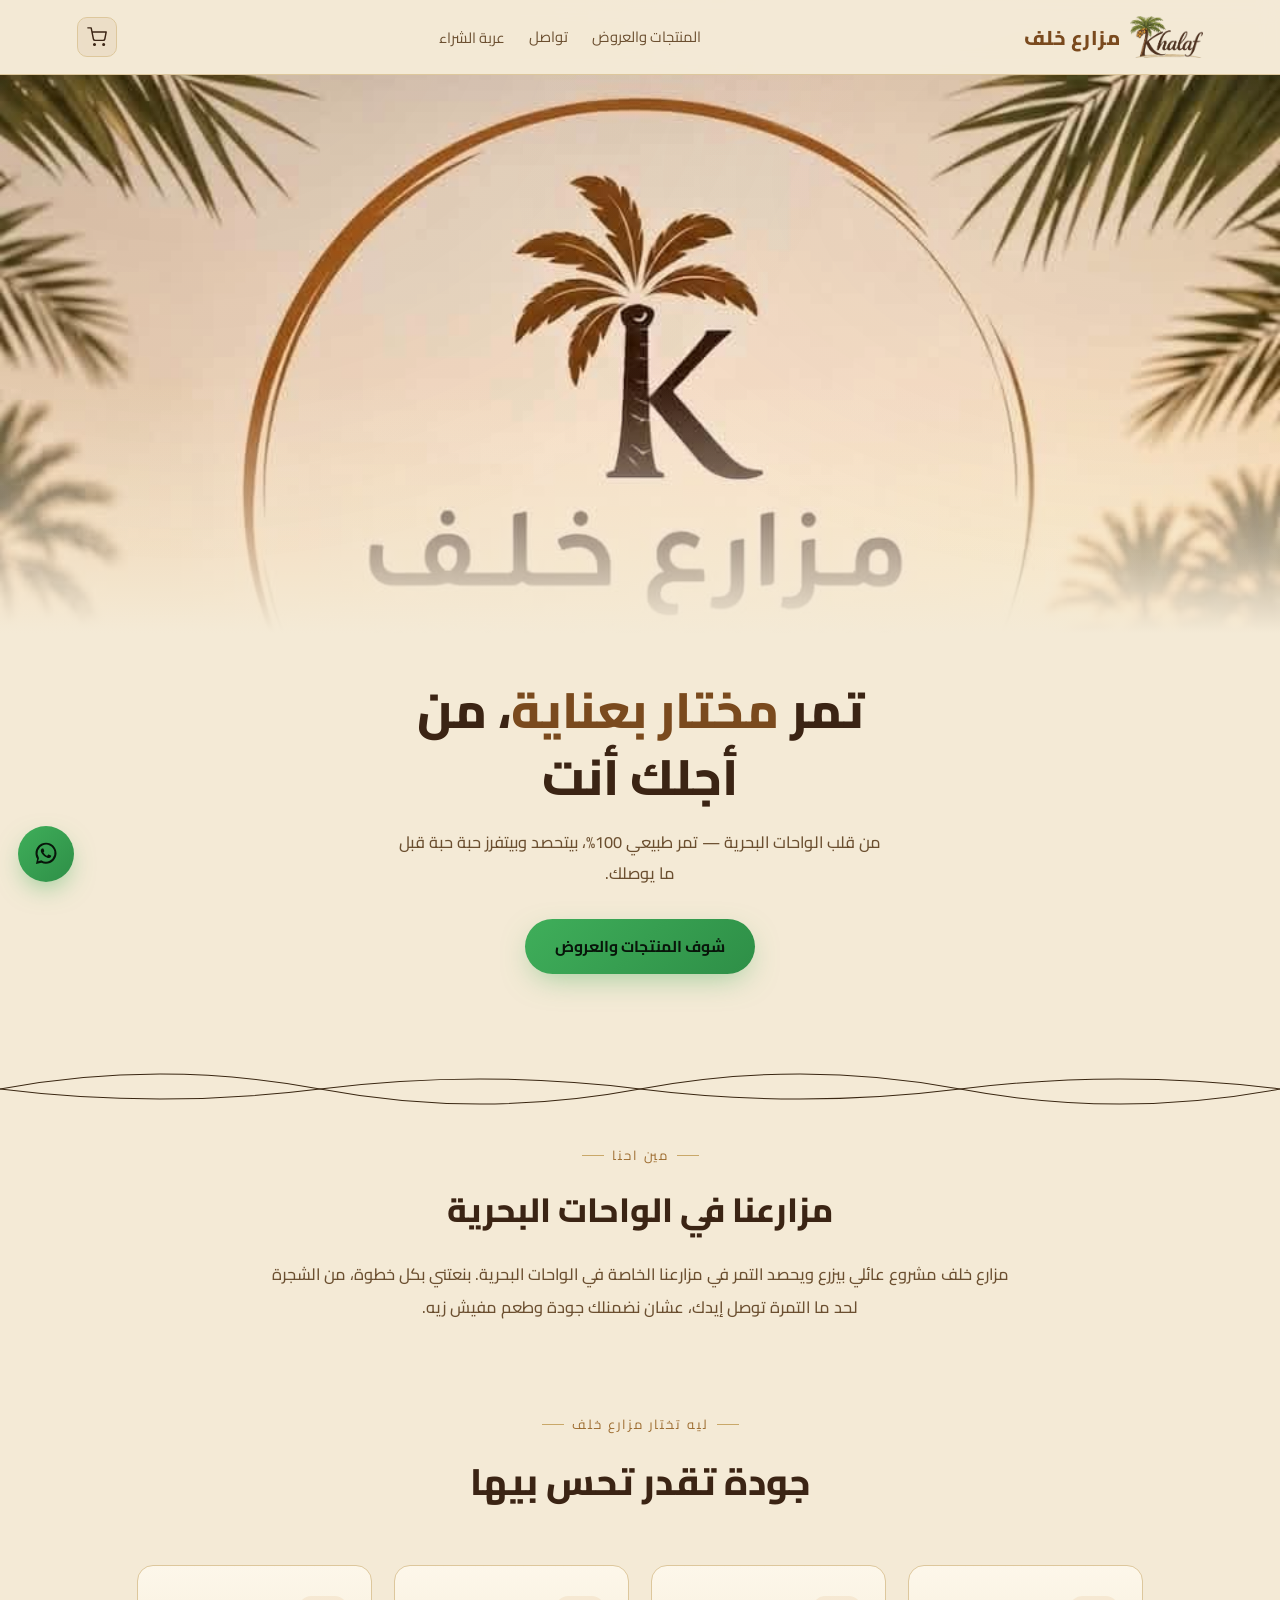
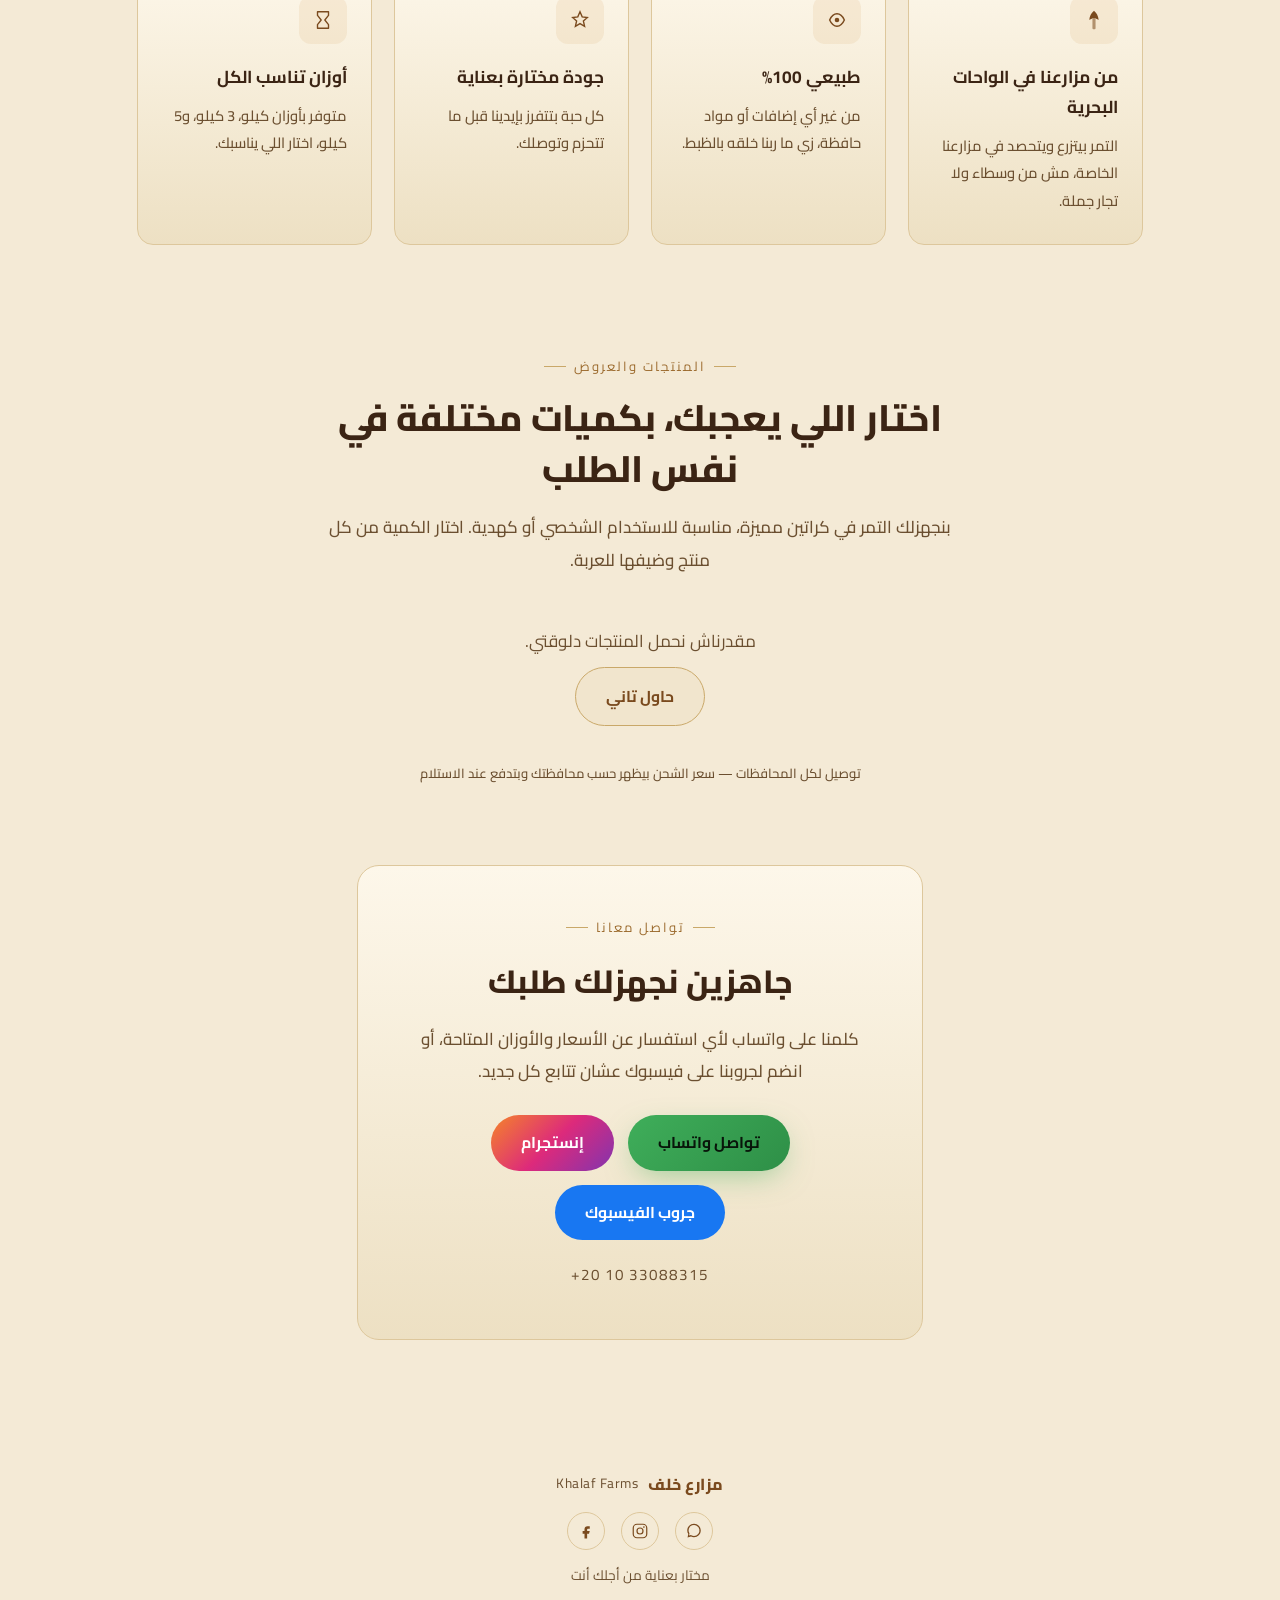
<file: index.html>
<!DOCTYPE html>
<html lang="ar" dir="rtl">
<head>
<meta charset="UTF-8">
<meta name="viewport" content="width=device-width, initial-scale=1.0">
<meta name="color-scheme" content="only light">
<meta name="supported-color-schemes" content="light">
<title>مزارع خلف | Khalaf Farms</title>
<link rel="icon" href="favicon.ico" sizes="any">
<link rel="icon" type="image/png" sizes="32x32" href="assets/favicon-32.png">
<link rel="icon" type="image/png" sizes="192x192" href="assets/favicon-192.png">
<link rel="apple-touch-icon" href="assets/apple-touch-icon.png">
<link rel="preconnect" href="https://fonts.googleapis.com">
<link rel="preconnect" href="https://fonts.gstatic.com" crossorigin>
<link href="https://fonts.googleapis.com/css2?family=Cairo:wght@400;500;600;700;800;900&display=swap" rel="stylesheet">
<link rel="stylesheet" href="css/style.css">
</head>
<body>

<header>
  <div class="brand">
    <img class="brand-logo" src="assets/logo.png" alt="Khalaf Farms">
    مزارع خلف
  </div>
  <nav id="site-nav">
    <ul>
      <li><a href="#products" data-close>المنتجات والعروض</a></li>
      <li><a href="#contact" data-close>تواصل</a></li>
      <li><button type="button" class="nav-link" id="nav-cart-btn" data-close>عربة الشراء</button></li>
    </ul>
  </nav>
  <div class="header-right">
    <button type="button" class="cart-btn" id="cart-btn" aria-label="عربة الشراء">
      <svg width="20" height="20" viewBox="0 0 24 24" fill="none" stroke="currentColor" stroke-width="1.7" stroke-linecap="round" stroke-linejoin="round"><circle cx="9" cy="21" r="1"/><circle cx="20" cy="21" r="1"/><path d="M1 1h4l2.68 13.39a2 2 0 0 0 2 1.61h9.72a2 2 0 0 0 2-1.61L23 6H6"/></svg>
      <span class="cart-badge" id="cart-badge" hidden>0</span>
    </button>
    <button class="menu-btn" id="menu-btn" aria-label="فتح القائمة">
      <svg width="20" height="20" viewBox="0 0 20 20" fill="none"><path d="M2 5h16M2 10h16M2 15h16" stroke="currentColor" stroke-width="1.6" stroke-linecap="round"/></svg>
    </button>
  </div>
</header>

<a class="wa-float" href="https://wa.me/201033088315" target="_blank" rel="noopener" aria-label="تواصل واتساب">
  <svg viewBox="0 0 32 32" fill="#08150a"><path d="M16.001 3C9.376 3 4 8.373 4 15c0 2.386.699 4.61 1.903 6.475L4.5 27.5l6.195-1.625A11.93 11.93 0 0 0 16 27c6.627 0 12-5.373 12-12S22.627 3 16.001 3Zm.001 21.75a9.7 9.7 0 0 1-4.945-1.355l-.355-.21-3.675.965.98-3.58-.23-.37A9.715 9.715 0 1 1 16.002 24.75Zm5.345-7.27c-.293-.146-1.73-.854-2-.952-.27-.098-.465-.146-.66.147-.195.293-.758.952-.93 1.147-.17.195-.343.22-.635.073-.293-.146-1.237-.456-2.357-1.455-.871-.777-1.46-1.737-1.63-2.03-.17-.293-.018-.451.128-.597.132-.13.293-.342.44-.512.146-.17.195-.293.293-.488.098-.195.049-.366-.024-.512-.073-.146-.66-1.59-.904-2.177-.238-.572-.48-.494-.66-.503l-.562-.01c-.195 0-.512.073-.78.366-.268.293-1.023.999-1.023 2.437s1.047 2.826 1.193 3.021c.146.195 2.06 3.145 4.993 4.41.698.3 1.242.48 1.666.614.7.223 1.337.192 1.841.117.562-.084 1.73-.707 1.974-1.39.244-.683.244-1.269.17-1.39-.073-.122-.268-.195-.561-.342Z"/></svg>
</a>

<div class="hero-banner reveal">
  <img src="assets/hero_banner.jpg" alt="مزارع خلف">
</div>

<section class="hero">
  <div class="hero-copy">
    <h1>تمر <em>مختار بعناية</em>، من أجلك أنت</h1>
    <p>من قلب الواحات البحرية — تمر طبيعي 100%، بيتحصد وبيتفرز حبة حبة قبل ما يوصلك.</p>
    <div class="hero-btns">
      <a class="btn btn-primary" href="#products">شوف المنتجات والعروض</a>
    </div>
  </div>
</section>

<svg class="frond-divider" viewBox="0 0 1200 70" preserveAspectRatio="none">
  <path d="M0 35 Q150 5 300 35 T600 35 T900 35 T1200 35" stroke="#3a2712" stroke-width="1" fill="none"/>
  <path d="M0 35 Q150 55 300 35 T600 35 T900 35 T1200 35" stroke="#3a2712" stroke-width="1" fill="none"/>
</svg>

<section class="about reveal" id="about">
  <span class="eyebrow eyebrow-center">مين احنا</span>
  <h2>مزارعنا في الواحات البحرية</h2>
  <p>مزارع خلف مشروع عائلي بيزرع ويحصد التمر في مزارعنا الخاصة في الواحات البحرية. بنعتني بكل خطوة، من الشجرة لحد ما التمرة توصل إيدك، عشان نضمنلك جودة وطعم مفيش زيه.</p>
</section>

<section class="features reveal" id="features">
  <div class="features-head">
    <span class="eyebrow">ليه تختار مزارع خلف</span>
    <h2>جودة تقدر تحس بيها</h2>
  </div>
  <div class="feature-grid">
    <div class="feature-card">
      <div class="feature-icon">
        <svg width="22" height="22" viewBox="0 0 24 24" fill="none"><path d="M12 2C12 2 7 6 7 12c1.6-1.3 3.5-2 5-2s3.4.7 5 2c0-6-5-10-5-10Z" fill="currentColor"/><rect x="10.3" y="10" width="3.4" height="12" rx="1" fill="currentColor" opacity="0.55"/></svg>
      </div>
      <h3>من مزارعنا في الواحات البحرية</h3>
      <p>التمر بيتزرع ويتحصد في مزارعنا الخاصة، مش من وسطاء ولا تجار جملة.</p>
    </div>
    <div class="feature-card">
      <div class="feature-icon">
        <svg width="22" height="22" viewBox="0 0 24 24" fill="none"><path d="M4 12c4-9 12-9 16 0-4 9-12 9-16 0Z" stroke="currentColor" stroke-width="1.6"/><circle cx="12" cy="12" r="2.5" fill="currentColor"/></svg>
      </div>
      <h3>طبيعي 100%</h3>
      <p>من غير أي إضافات أو مواد حافظة، زي ما ربنا خلقه بالظبط.</p>
    </div>
    <div class="feature-card">
      <div class="feature-icon">
        <svg width="22" height="22" viewBox="0 0 24 24" fill="none"><path d="M12 3l2.4 5.6L20 9.3l-4.3 3.8L17 19l-5-3-5 3 1.3-5.9L4 9.3l5.6-.7L12 3Z" stroke="currentColor" stroke-width="1.5" fill="none"/></svg>
      </div>
      <h3>جودة مختارة بعناية</h3>
      <p>كل حبة بتتفرز بإيدينا قبل ما تتحزم وتوصلك.</p>
    </div>
    <div class="feature-card">
      <div class="feature-icon">
        <svg width="22" height="22" viewBox="0 0 24 24" fill="none"><path d="M6 3h12v4l-4 5 4 5v4H6v-4l4-5-4-5V3Z" stroke="currentColor" stroke-width="1.5" stroke-linejoin="round"/></svg>
      </div>
      <h3>أوزان تناسب الكل</h3>
      <p>متوفر بأوزان كيلو، 3 كيلو، و5 كيلو، اختار اللي يناسبك.</p>
    </div>
  </div>
</section>

<section class="products reveal" id="products">
  <div class="products-text">
    <span class="eyebrow eyebrow-center">المنتجات والعروض</span>
    <h2>اختار اللي يعجبك، بكميات مختلفة في نفس الطلب</h2>
    <p>بنجهزلك التمر في كراتين مميزة، مناسبة للاستخدام الشخصي أو كهدية. اختار الكمية من كل منتج وضيفها للعربة.</p>
  </div>
  <div class="offer-banner" id="offer-banner" hidden></div>

  <div class="product-grid" id="product-grid"><div class="load-msg">جاري تحميل المنتجات...</div></div>
  <p class="ship-note">توصيل لكل المحافظات — سعر الشحن بيظهر حسب محافظتك وبتدفع عند الاستلام</p>
</section>

<section class="contact reveal" id="contact">
  <div class="contact-card">
    <span class="eyebrow eyebrow-center">تواصل معانا</span>
    <h2>جاهزين نجهزلك طلبك</h2>
    <p>كلمنا على واتساب لأي استفسار عن الأسعار والأوزان المتاحة، أو انضم لجروبنا على فيسبوك عشان تتابع كل جديد.</p>
    <div class="contact-btns">
      <a class="btn btn-primary" href="https://wa.me/201033088315" target="_blank" rel="noopener">
        تواصل واتساب
      </a>
      <a class="btn btn-ig" href="https://www.instagram.com/khalaf_farms" target="_blank" rel="noopener">
        إنستجرام
      </a>
      <a class="btn btn-fb" href="https://www.facebook.com/share/1F9v33rKDe/" target="_blank" rel="noopener">
        جروب الفيسبوك
      </a>
    </div>
    <div class="phone-line">+20 10 33088315</div>
  </div>
</section>

<footer>
  <div class="brand">مزارع خلف <span>Khalaf Farms</span></div>
  <div class="footer-socials">
    <a href="https://wa.me/201033088315" target="_blank" rel="noopener" aria-label="واتساب">
      <svg viewBox="0 0 32 32" fill="currentColor"><path d="M16.001 3C9.376 3 4 8.373 4 15c0 2.386.699 4.61 1.903 6.475L4.5 27.5l6.195-1.625A11.93 11.93 0 0 0 16 27c6.627 0 12-5.373 12-12S22.627 3 16.001 3Zm.001 21.75a9.7 9.7 0 0 1-4.945-1.355l-.355-.21-3.675.965.98-3.58-.23-.37A9.715 9.715 0 1 1 16.002 24.75Z"/></svg>
    </a>
    <a href="https://www.instagram.com/khalaf_farms" target="_blank" rel="noopener" aria-label="انستجرام">
      <svg viewBox="0 0 24 24" fill="none" stroke="currentColor" stroke-width="1.6"><rect x="3" y="3" width="18" height="18" rx="5"/><circle cx="12" cy="12" r="4"/><circle cx="17.2" cy="6.8" r="1.1" fill="currentColor" stroke="none"/></svg>
    </a>
    <a href="https://www.facebook.com/share/1F9v33rKDe/" target="_blank" rel="noopener" aria-label="فيسبوك">
      <svg viewBox="0 0 24 24" fill="currentColor"><path d="M14 9h3V5.5h-3C11.5 5.5 10 7.1 10 9.5V12H7.5v3.5H10V22h3.5v-6.5H16l1-3.5h-3.5V9.9c0-.5.4-.9.9-.9Z"/></svg>
    </a>
  </div>
  <div>مختار بعناية من أجلك أنت</div>
</footer>

<!-- Cart Modal -->
<div class="modal-overlay" id="cart-overlay">
  <div class="modal-box">
    <div class="modal-head">
      <h3>عربة الشراء</h3>
      <button class="modal-close" data-close-modal>×</button>
    </div>
    <div id="cart-items-wrap"></div>
    <div class="cart-total-row" id="cart-total-row" hidden>
      <span>إجمالي المنتجات</span>
      <span id="cart-total-value">0 جنيه</span>
    </div>
    <div class="ship-note" id="cart-ship-note" hidden>الشحن بيتحسب في الخطوة الجاية حسب المحافظة</div>
    <div class="cart-footer-btns" id="cart-footer-btns" hidden>
      <button type="button" class="btn btn-outline" data-close-modal>كمل تسوق</button>
      <button type="button" class="btn btn-primary" id="go-checkout-btn">إتمام الطلب</button>
    </div>
  </div>
</div>

<!-- Checkout Modal -->
<div class="modal-overlay" id="checkout-overlay">
  <div class="modal-box">
    <div class="modal-head">
      <h3 id="co-title">بيانات التوصيل</h3>
      <button class="modal-close" data-close-modal>×</button>
    </div>

    <div id="co-form">
      <div class="modal-error" id="checkout-error"></div>
      <div class="field">
        <label>الاسم</label>
        <input type="text" id="co-name" autocomplete="name" maxlength="80">
      </div>
      <div class="field">
        <label>رقم الموبايل</label>
        <input type="tel" id="co-phone" autocomplete="tel" inputmode="tel" maxlength="20">
      </div>
      <div class="field">
        <label>رقم موبايل تاني (اختياري)</label>
        <input type="tel" id="co-phone2" inputmode="tel" maxlength="20">
      </div>
      <div class="field">
        <label>المحافظة</label>
        <select id="co-governorate"><option value="">اختار المحافظة</option></select>
      </div>
      <div class="field" id="area-field" hidden>
        <label>المدينة / المنطقة</label>
        <select id="co-area"><option value="">اختار المدينة / المنطقة</option></select>
      </div>
      <div class="field" id="city-field">
        <label>المدينة / المنطقة</label>
        <input type="text" id="co-city" maxlength="60">
      </div>
      <div class="field">
        <label>العنوان بالتفصيل (الشارع، رقم العمارة، علامة مميزة)</label>
        <textarea id="co-address" maxlength="300"></textarea>
      </div>
      <div class="field">
        <label>ملاحظات (اختياري)</label>
        <input type="text" id="co-note" maxlength="300">
      </div>

      <div class="sum-box">
        <div class="sum-row"><span>إجمالي المنتجات</span><span id="sum-sub">0 جنيه</span></div>
        <div class="sum-row"><span>الشحن</span><span id="sum-ship">اختار المحافظة</span></div>
        <div class="sum-row total"><span>الإجمالي</span><span id="sum-total">0 جنيه</span></div>
      </div>
      <div class="cod-note">الدفع عند الاستلام</div>
      <button type="button" class="modal-submit" id="checkout-confirm">تأكيد الطلب</button>
    </div>

    <div id="co-done" class="done-box" hidden>
      <div class="tick">✓</div>
      <h3>تم استلام طلبك</h3>
      <p>رقم الطلب</p>
      <div class="ono" id="done-no"></div>
      <p class="done-total">الإجمالي: <strong id="done-total"></strong> (شامل الشحن)</p>
      <p>هنتواصل معاك على رقمك لتأكيد الطلب.</p>
      <button type="button" class="modal-submit done-btn" data-close-modal>تمام</button>
    </div>
  </div>
</div>

<script src="js/app.js" defer></script>

</body>
</html>
</file>
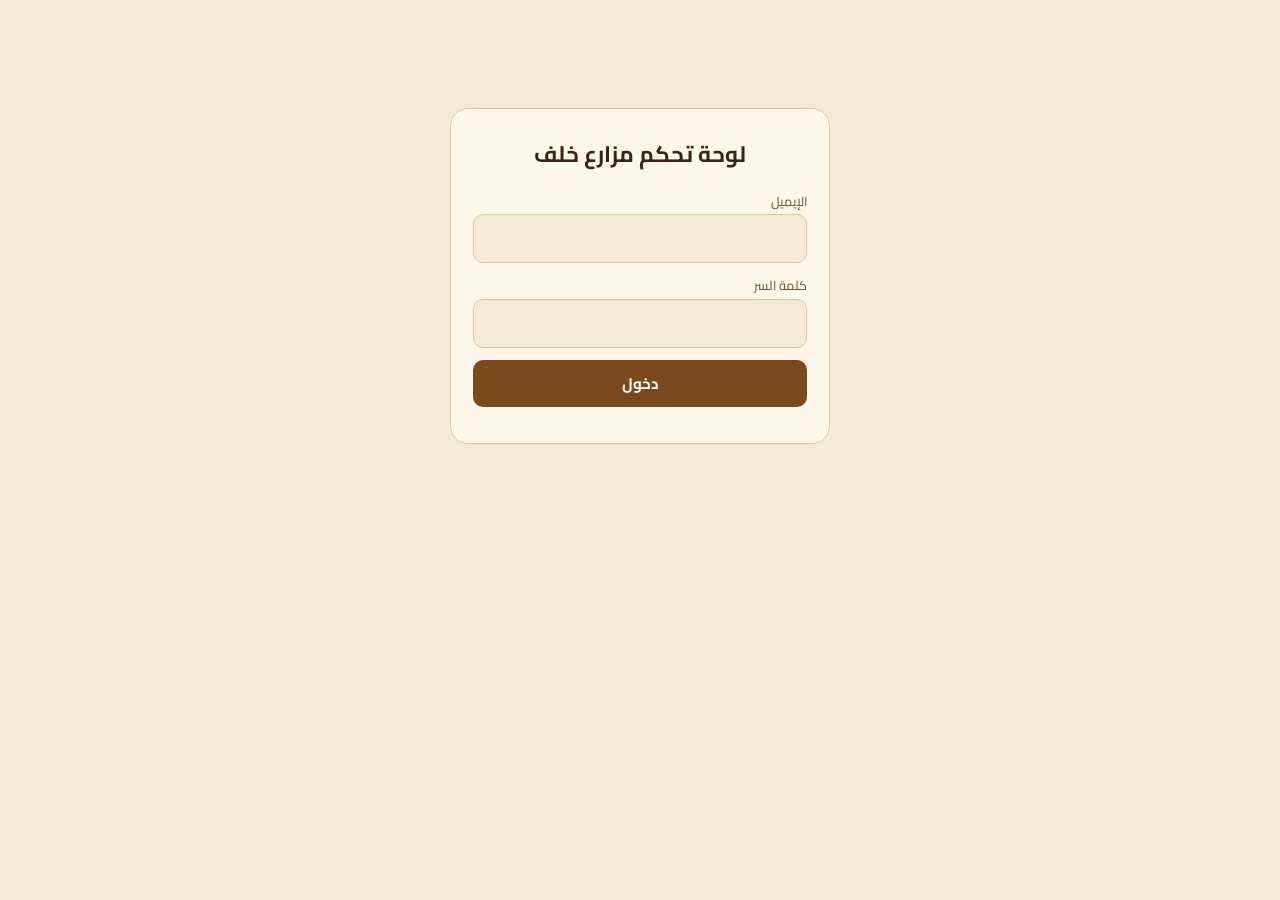
<file: panel-33e4076d.html>
<!DOCTYPE html>
<html lang="ar" dir="rtl">
<head>
<meta charset="UTF-8">
<meta name="viewport" content="width=device-width, initial-scale=1.0">
<meta name="robots" content="noindex,nofollow">
<title>لوحة تحكم مزارع خلف</title>
<link rel="icon" href="favicon.ico" sizes="any">
<link rel="icon" type="image/png" sizes="32x32" href="assets/favicon-32.png">
<link rel="icon" type="image/png" sizes="192x192" href="assets/favicon-192.png">
<link rel="apple-touch-icon" href="assets/apple-touch-icon.png">
<link href="https://fonts.googleapis.com/css2?family=Cairo:wght@400;600;700;800&display=swap" rel="stylesheet">
<link rel="stylesheet" href="panel-33e4076d.css">
</head>
<body>

<div id="login">
  <h1>لوحة تحكم مزارع خلف</h1>
  <div class="f"><label>الإيميل</label><input type="email" id="l-email" autocomplete="username"></div>
  <div class="f"><label>كلمة السر</label><input type="password" id="l-pass" autocomplete="current-password"></div>
  <button class="btn" style="width:100%" id="l-btn">دخول</button>
  <div class="err" id="l-err"></div>
</div>

<div id="app" hidden>
  <header><h1>لوحة التحكم</h1><button class="btn ghost" id="logout">خروج</button></header>
  <div class="tabs">
    <button class="tab on" data-tab="orders">الأوردرات <span class="pill new" id="new-count" hidden>0</span></button>
    <button class="tab" data-tab="products">المنتجات والعروض</button>
    <button class="tab" data-tab="shipping">أسعار وكودات الشحن</button>
    <button class="tab" data-tab="areas">المدن والمناطق</button>
  </div>
  <main>
    <section id="t-orders">
      <div class="stats">
        <div class="stat main"><div class="l">إجمالي المبيعات (من غير الشحن، من غير الملغي والمرتجع)</div><div class="n" id="st-total">0 EGP</div><div class="l" id="st-count"></div></div>
        <div class="stat"><div class="l">منها تم تسليمه</div><div class="n" id="st-delivered">0 EGP</div></div>
        <div class="stat ret"><div class="l">مرتجع (<span id="st-ret-c">0</span> أوردر)</div><div class="n" id="st-ret">0 EGP</div></div>
        <div class="stat"><div class="l">ملغي (<span id="st-can-c">0</span> أوردر)</div><div class="n" id="st-can">0 EGP</div></div>
      </div>
      <div class="toolbar">
        <select id="o-filter">
          <option value="">كل الأوردرات</option><option>جديد</option><option>تم التأكيد</option><option>تم الإرسال للشحن</option><option>تم الشحن</option><option>تم التسليم</option><option>مرتجع</option><option>ملغي</option>
        </select>
        <input type="search" id="o-search" class="search-input" placeholder="ابحث برقم الأوردر أو الاسم أو التليفون" autocomplete="off">
        <button class="btn ghost" id="o-refresh">تحديث</button>
        <button class="btn" id="o-sendall">إرسال المؤكدة للشحن</button>
        <span class="muted" id="o-count"></span>
      </div>
      <div id="o-list"></div>
    </section>

    <section id="t-products" hidden>
      <div class="box">
        <strong>إضافة منتج جديد</strong>
        <div class="row" style="margin-top:8px">
          <div style="flex:2"><label>الاسم</label><input id="np-name"></div>
          <div style="flex:2"><label>وصف قصير</label><input id="np-sub"></div>
          <div><label>السعر</label><input id="np-price" type="number" min="0"></div>
          <div><label>الكمية المتاحة (فاضي = غير محدود)</label><input id="np-stock" type="number" min="0"></div>
          <div><label>وزن الكرتونة (كيلو)</label><input id="np-weight" type="number" min="0.1" step="0.1" value="1"></div>
          <div style="flex:2"><label>صورة المنتج (اختياري)</label>
            <div class="imgrow"><img class="thumb" id="np-thumb" hidden><input type="file" accept="image/*" id="np-file"><input id="np-img" type="hidden"></div>
            <div class="muted" id="np-up"></div></div>
          <div style="flex:0"><button class="btn green" id="np-add">إضافة</button></div>
        </div>
      </div>
      <div id="p-list"></div>
    </section>

    <section id="t-shipping" hidden>
      <div class="box">
        <strong>تغيير سعر مجموعة كاملة مرة واحدة</strong>
        <div class="row" style="margin-top:8px">
          <div><label>وجه بحري</label><input id="b-bahari" type="number" min="0"></div>
          <div><label>وجه قبلي</label><input id="b-qibli" type="number" min="0"></div>
          <div><label>باقي المحافظات (سيناء، البحر الأحمر، الوادي الجديد، مطروح)</label><input id="b-other" type="number" min="0"></div>
          <div style="flex:0"><button class="btn" id="b-apply">تطبيق</button></div>
        </div>
        <div class="muted" style="margin-top:6px">اكتب الأسعار اللي عايز تغيرها بس. اكتب 0 للشحن المجاني (للعروض).</div>
        <div class="muted">كل محافظة ليها كمان "كود المحافظة عند الشركة" (CityId) لازم يتكتب عشان الأوردرات تتبعت للشحن.</div>
      </div>
      <div id="s-list"></div>
    </section>

    <section id="t-areas" hidden>
      <div class="box">
        <strong>استيراد المدن والمناطق وأكوادها من شركة الشحن</strong>
        <p class="muted" style="margin:6px 0">الصق هنا كل سطر بالشكل ده (انسخه من Excel أو اكتبه بفاصلة): <b>المحافظة، اسم المدينة/المنطقة، الكود (AreaId)</b></p>
        <pre class="ex">القاهرة,مدينة نصر,101
القاهرة,المعادي,102</pre>
        <textarea id="ar-text" rows="7" placeholder="القاهرة,مدينة نصر,101"></textarea>
        <div class="toolbar" style="margin-top:8px"><button class="btn green" id="ar-import">استيراد</button><span class="muted" id="ar-msg"></span></div>
        <div class="muted">لو المدينة موجودة قبل كده بيتحدّث كودها. المحافظة لازم تكون من القايمة اللي في تبويب أسعار الشحن.</div>
      </div>
      <div id="ar-list"></div>
    </section>
  </main>
</div>
<div id="toast"></div>
<div id="ov" class="overlay" hidden><div class="ovbox"><pre id="ov-text"></pre><button class="btn" id="ov-close">إغلاق</button></div></div>

<script src="panel-33e4076d.js" defer></script>
</body>
</html>
</file>
<file: css/style.css>
:root{
    color-scheme:only light;
    --bg:#f4ead6;
    --bg-soft:#ede0c3;
    --card:#fdf7ea;
    --card-line:#ddc79c;
    --gold:#9c6b2e;
    --gold-light:#7a4a1e;
    --gold-dim:#c9a869;
    --cream:#3b2414;
    --cream-dim:#6b4f30;
    --brick:#7a3d26;
    --green:#5b7247;
    --wa:#3fae5a;
    --offer:#b3401f;
  }
  *{box-sizing:border-box; margin:0; padding:0;}
  html{scroll-behavior:smooth;}
  body{
    background:var(--bg);
    color:var(--cream);
    font-family:'Cairo', sans-serif;
    font-size:17px;
    line-height:1.75;
    overflow-x:hidden;
  }
  h1,h2,h3,.brand{
    font-family:'Cairo', sans-serif;
    font-weight:800;
  }
  p{ font-weight:500; }
  a{color:inherit; text-decoration:none;}
  img{max-width:100%; display:block;}
  button{font-family:'Cairo',sans-serif;}

  body::before{
    content:"";
    position:fixed; inset:0;
    pointer-events:none;
    z-index:1;
    background:
      radial-gradient(ellipse at 15% 0%, rgba(156,107,46,0.08), transparent 45%),
      radial-gradient(ellipse at 90% 20%, rgba(91,114,71,0.07), transparent 40%);
  }

  /* ===== NAV ===== */
  header{
    position:sticky; top:0; z-index:50;
    display:flex; align-items:center; justify-content:space-between;
    padding:14px 5vw;
    background:rgba(244,234,214,0.92);
    backdrop-filter:blur(10px);
    border-bottom:1px solid var(--card-line);
  }
  .brand{
    display:flex; align-items:center; gap:8px;
    font-size:1.1rem; color:var(--gold-light);
    letter-spacing:0.5px;
  }
  .brand-logo{height:34px; width:auto; display:block;}
  .brand span{color:var(--cream-dim); font-family:'Cairo',sans-serif; font-weight:400; font-size:0.78rem;}
  .header-right{display:flex; align-items:center; gap:10px;}
  .menu-btn{
    display:flex; align-items:center; justify-content:center;
    width:40px; height:40px; border-radius:10px;
    background:rgba(156,107,46,0.08); border:1px solid var(--card-line);
    color:var(--cream); cursor:pointer;
  }
  .cart-btn{
    position:relative;
    display:flex; align-items:center; justify-content:center;
    width:40px; height:40px; border-radius:10px;
    background:rgba(156,107,46,0.08); border:1px solid var(--card-line);
    color:var(--cream); cursor:pointer;
  }
  .cart-badge{
    position:absolute; top:-6px; left:-6px;
    background:var(--offer); color:#fff; font-size:0.68rem; font-weight:800;
    min-width:18px; height:18px; border-radius:50%;
    display:flex; align-items:center; justify-content:center; padding:0 3px;
  }
  .cart-badge[hidden]{display:none;}
  nav{
    position:fixed; inset:62px 0 auto 0; z-index:49;
    background:var(--bg);
    border-bottom:1px solid var(--card-line);
    max-height:0; overflow:hidden;
    transition:max-height .3s ease;
    box-shadow:0 20px 40px -20px rgba(59,36,20,0.25);
  }
  nav.open{max-height:420px;}
  nav ul{
    list-style:none; display:flex; flex-direction:column;
    padding:8px 5vw 18px; gap:2px;
  }
  nav a, nav button.nav-link{
    display:block; width:100%; text-align:right; background:none; border:0;
    padding:12px 4px; font-family:'Cairo',sans-serif;
    font-size:1rem; color:var(--cream-dim); position:relative; transition:color .25s;
    border-bottom:1px solid var(--card-line); cursor:pointer;
  }
  nav a:hover, nav button.nav-link:hover{color:var(--gold-light);}

  @media(min-width:820px){
    header{padding:16px 6vw;}
    .brand{font-size:1.25rem; gap:10px;}
    .brand-logo{height:42px;}
    .brand span{font-size:0.85rem;}
    .menu-btn{display:none;}
    nav{
      position:static; max-height:none; overflow:visible; background:none; border:none; box-shadow:none;
    }
    nav ul{flex-direction:row; padding:0; gap:24px; align-items:center;}
    nav a, nav button.nav-link{width:auto; padding:0; border-bottom:none; font-size:0.92rem;}
  }

  /* ===== MODALS ===== */
  .modal-overlay{
    position:fixed; inset:0; z-index:80;
    background:rgba(30,19,10,0.55);
    display:none; align-items:center; justify-content:center;
    padding:20px;
  }
  .modal-overlay.open{display:flex;}
  .modal-box{
    width:100%; max-width:460px; max-height:88vh; overflow-y:auto;
    background:var(--card); border:1px solid var(--card-line);
    border-radius:20px; padding:28px 22px;
    box-shadow:0 30px 70px -25px rgba(0,0,0,0.4);
  }
  .modal-head{display:flex; align-items:center; justify-content:space-between; margin-bottom:18px;}
  .modal-head h3{font-size:1.25rem; color:var(--cream);}
  .modal-close{
    width:32px; height:32px; border-radius:50%; border:1px solid var(--card-line);
    background:none; color:var(--cream-dim); font-size:1.1rem; cursor:pointer;
    display:flex; align-items:center; justify-content:center;
  }
  .field{margin-bottom:14px;}
  .field label{display:block; font-size:0.85rem; color:var(--cream-dim); margin-bottom:6px;}
  .field input, .field select{
    width:100%; padding:12px 14px; border-radius:12px;
    border:1px solid var(--card-line); background:var(--bg);
    color:var(--cream); font-family:'Cairo',sans-serif; font-size:0.95rem;
  }
  .field input:focus, .field select:focus{outline:2px solid var(--gold-dim);}
  .modal-submit{
    width:100%; border:none; cursor:pointer;
    background:linear-gradient(135deg, var(--wa), #2e8f47);
    color:#08150a; padding:13px; border-radius:30px; font-weight:700; font-size:0.98rem;
    font-family:'Cairo',sans-serif;
    margin-top:6px;
  }
  .modal-submit:disabled{opacity:0.5; cursor:not-allowed;}
  .modal-error{
    color:#b3401f; font-size:0.85rem; margin-bottom:12px; display:none;
  }
  .modal-error.show{display:block;}
  .empty-cart-msg{color:var(--cream-dim); text-align:center; padding:30px 0; font-size:0.95rem;}

  /* ===== CART ===== */
  .cart-item{
    display:flex; align-items:center; gap:12px;
    padding:12px 0; border-bottom:1px solid var(--card-line);
  }
  .cart-item img{width:52px; height:52px; border-radius:10px; object-fit:cover; flex-shrink:0;}
  .cart-item-info{flex:1; min-width:0;}
  .cart-item-info .ci-name{font-size:0.92rem; font-weight:700; color:var(--cream);}
  .cart-item-info .ci-price{font-size:0.82rem; color:var(--cream-dim);}
  .cart-item-qty{display:flex; align-items:center; gap:6px;}
  .cart-item-qty button{
    width:26px; height:26px; border-radius:50%; border:1px solid var(--card-line);
    background:var(--bg); color:var(--cream); font-size:1rem; cursor:pointer;
    display:flex; align-items:center; justify-content:center;
  }
  .cart-item-qty span{min-width:20px; text-align:center; font-weight:700;}
  .cart-item-remove{
    background:none; border:none; color:var(--brick); font-size:0.78rem; cursor:pointer; text-decoration:underline;
    margin-right:4px;
  }
  .cart-total-row{
    display:flex; justify-content:space-between; align-items:center;
    padding:16px 0 6px; font-size:1.05rem; font-weight:800; color:var(--cream);
  }
  .cart-total-row span:last-child{color:var(--offer);}
  .cart-footer-btns{display:flex; gap:10px; margin-top:12px;}
  .cart-footer-btns .btn{flex:1; justify-content:center; padding:12px 10px; font-size:0.92rem;}

  /* ===== FLOATING WHATSAPP BUTTON ===== */
  .wa-float{
    position:fixed; z-index:60; bottom:18px; left:18px;
    width:56px; height:56px; border-radius:50%;
    background:linear-gradient(135deg, var(--wa), #2e8f47);
    display:flex; align-items:center; justify-content:center;
    box-shadow:0 10px 26px -6px rgba(63,174,90,0.55);
  }
  .wa-float svg{width:28px; height:28px;}

  /* ===== HERO ===== */
  .hero-banner{
    position:relative;
    width:100%;
    height:min(62vw, 62vh);
    min-height:280px;
    max-height:620px;
    overflow:hidden;
  }
  .hero-banner img{
    width:100%; height:100%; object-fit:cover; object-position:50% 20%;
    display:block;
  }
  .hero-banner::after{
    content:"";
    position:absolute; inset:0;
    background:linear-gradient(180deg, rgba(244,234,214,0) 55%, var(--bg) 100%);
  }
  .hero{
    position:relative;
    display:flex; align-items:flex-start; justify-content:center;
    padding:clamp(28px,8vw,44px) 0 clamp(40px,9vw,70px);
  }
  .hero-copy{
    text-align:center; max-width:640px; margin:0 auto; padding:0 6vw;
  }
  .eyebrow{
    display:inline-flex; align-items:center; gap:8px;
    color:var(--gold); font-size:0.82rem; letter-spacing:2px;
    margin-bottom:14px;
  }
  .eyebrow::before,.eyebrow::after{content:"";width:22px;height:1px;background:var(--gold-dim);}
  .hero-copy h1{
    font-size:clamp(1.9rem, 5vw, 3.1rem);
    line-height:1.35;
    color:var(--cream);
  }
  .hero-copy h1 em{
    font-style:normal; color:var(--gold-light);
  }
  .hero-copy p{
    margin-top:16px; color:var(--cream-dim); font-size:1.02rem; line-height:1.9;
  }
  .hero-btns{
    display:flex; gap:14px; justify-content:center; margin-top:30px; flex-wrap:wrap;
  }
  .btn{
    display:inline-flex; align-items:center; gap:10px;
    padding:14px 30px; border-radius:40px; font-weight:700; font-size:0.98rem;
    transition:transform .2s ease, box-shadow .2s ease;
    cursor:pointer; border:none; font-family:'Cairo',sans-serif;
  }
  .btn:hover{transform:translateY(-3px);}
  .btn-primary{
    background:linear-gradient(135deg, var(--wa), #2e8f47);
    color:#08150a;
    box-shadow:0 10px 30px -8px rgba(63,174,90,0.5);
  }
  .btn-outline{
    border:1px solid var(--gold-dim); color:var(--gold-light);
    background:rgba(201,151,79,0.06);
  }
  .btn-outline:hover{background:rgba(201,151,79,0.14);}
  .btn-ig{background:linear-gradient(135deg,#f58529,#dd2a7b,#8134af); color:#fff;}
  .btn-fb{background:#1877f2; color:#fff;}

  /* ===== FROND DIVIDER ===== */
  .frond-divider{
    width:100%; height:70px; display:block; margin:10px 0;
  }

  /* ===== ABOUT STRIP ===== */
  .about{
    position:relative; z-index:2;
    max-width:900px; margin:0 auto; padding:10px 6vw clamp(40px,9vw,70px);
    text-align:center;
  }
  .about h2{font-size:clamp(1.5rem,3.4vw,2.1rem); color:var(--cream); margin-bottom:18px;}
  .about p{color:var(--cream-dim); line-height:2; font-size:1.02rem;}

  /* ===== FEATURES ===== */
  .features{
    position:relative; z-index:2;
    padding:20px 6vw clamp(50px,10vw,90px);
    max-width:1160px; margin:0 auto;
  }
  .features-head{text-align:center; margin-bottom:50px;}
  .features-head .eyebrow{justify-content:center; display:flex;}
  .features-head h2{font-size:clamp(1.6rem,3.6vw,2.3rem); color:var(--cream);}
  .feature-grid{
    display:grid; grid-template-columns:repeat(auto-fit,minmax(230px,1fr));
    gap:22px;
  }
  .feature-card{
    background:linear-gradient(180deg, var(--card), var(--bg-soft));
    border:1px solid var(--card-line);
    border-radius:16px;
    padding:clamp(22px,5vw,30px) clamp(16px,4vw,24px);
    transition:border-color .25s, transform .25s;
  }
  .feature-card:hover{border-color:var(--gold-dim); transform:translateY(-6px);}
  .feature-icon{
    width:48px; height:48px; border-radius:12px;
    background:rgba(201,151,79,0.12);
    display:flex; align-items:center; justify-content:center;
    margin-bottom:18px;
    color:var(--gold-light);
  }
  .feature-card h3{font-size:1.08rem; color:var(--cream); margin-bottom:10px; font-weight:700;}
  .feature-card p{color:var(--cream-dim); font-size:0.92rem; line-height:1.85;}

  /* ===== PRODUCTS / OFFERS ===== */
  .products{
    position:relative; z-index:2;
    padding:20px 6vw clamp(40px,8vw,60px);
    max-width:1160px; margin:0 auto;
  }
  .products-text{
    max-width:640px; margin:0 auto 20px; text-align:center;
  }
  .products-text h2{font-size:clamp(1.6rem,3.6vw,2.3rem); color:var(--cream); line-height:1.4; margin-bottom:16px;}
  .products-text p{color:var(--cream-dim); line-height:1.95;}
  .offer-banner{
    max-width:640px; margin:0 auto 40px; text-align:center;
    background:rgba(179,64,31,0.1); border:1px dashed var(--offer);
    border-radius:16px; padding:14px 20px; color:var(--offer); font-weight:700; font-size:0.95rem;
  }
  .product-grid{
    display:grid; grid-template-columns:repeat(auto-fit,minmax(260px,1fr));
    gap:26px;
  }
  .product-card{
    background:linear-gradient(180deg, var(--card), var(--bg-soft));
    border:1px solid var(--card-line);
    border-radius:18px;
    overflow:hidden;
    display:flex; flex-direction:column;
    transition:border-color .25s, transform .25s;
  }
  .product-card:hover{border-color:var(--gold-dim); transform:translateY(-6px);}
  .product-img-wrap{position:relative; width:100%; aspect-ratio:4/3.2; overflow:hidden;}
  .product-img-wrap img{width:100%; height:100%; object-fit:cover;}
  .offer-pill{
    position:absolute; top:12px; left:12px;
    background:var(--offer); color:#fff; font-size:0.75rem; font-weight:800;
    padding:5px 12px; border-radius:20px;
  }
  .product-body{padding:18px 18px 20px; display:flex; flex-direction:column; flex:1;}
  .product-body h3{font-size:1.1rem; color:var(--cream); margin-bottom:6px;}
  .product-body .pweight{color:var(--cream-dim); font-size:0.85rem; margin-bottom:12px;}
  .price-row{display:flex; align-items:baseline; gap:10px; margin-bottom:16px;}
  .price-now{font-size:1.25rem; font-weight:800; color:var(--gold-light);}
  .price-old{font-size:0.92rem; color:var(--cream-dim); text-decoration:line-through;}
  .qty-row{display:flex; align-items:center; gap:14px; justify-content:center; margin-top:auto;}
  .qty-btn{
    width:36px; height:36px; border-radius:50%; border:1px solid var(--card-line);
    background:var(--bg); color:var(--cream); font-size:1.2rem; cursor:pointer;
    display:flex; align-items:center; justify-content:center;
  }
  .qty-value{min-width:28px; text-align:center; font-size:1.05rem; font-weight:700; color:var(--cream);}
  .add-cart-btn{
    width:100%; margin-top:14px; padding:12px; border-radius:30px; border:none;
    background:linear-gradient(135deg, var(--wa), #2e8f47); color:#08150a;
    font-weight:700; font-size:0.92rem; cursor:pointer; font-family:'Cairo',sans-serif;
    transition:opacity .2s;
  }
  .add-cart-btn.added{background:var(--gold-dim); color:#3b2414;}

  /* ===== CONTACT ===== */
  .contact{
    position:relative; z-index:2;
    padding:20px 6vw clamp(60px,12vw,100px);
    max-width:720px; margin:0 auto;
  }
  .contact-card{
    background:linear-gradient(180deg, var(--card), var(--bg-soft));
    border:1px solid var(--card-line); border-radius:22px;
    padding:clamp(28px,6vw,50px); text-align:center;
  }
  .contact-card h2{font-size:clamp(1.5rem,3.4vw,2rem); color:var(--cream); margin-bottom:14px;}
  .contact-card p{color:var(--cream-dim); line-height:1.9; margin-bottom:28px;}
  .contact-btns{display:flex; gap:14px; justify-content:center; flex-wrap:wrap;}
  .phone-line{margin-top:22px; color:var(--cream-dim); font-size:0.95rem; letter-spacing:1px; direction:ltr; unicode-bidi:isolate; text-align:center;}

  /* ===== FOOTER ===== */
  footer{
    position:relative; z-index:2;
    text-align:center; padding:30px 6vw 40px;
    color:var(--cream-dim); font-size:0.85rem;
  }
  footer .brand{justify-content:center; display:flex; margin-bottom:14px; font-size:1rem;}
  .footer-socials{display:flex; gap:16px; justify-content:center; margin-bottom:14px;}
  .footer-socials a{
    width:38px; height:38px; border-radius:50%; border:1px solid var(--card-line);
    display:flex; align-items:center; justify-content:center; color:var(--gold-light);
  }
  .footer-socials svg{width:18px; height:18px;}

  .reveal{
    opacity:0; transform:translateY(24px);
    transition:opacity .7s ease, transform .7s ease;
  }
  .reveal.in{opacity:1; transform:translateY(0);}
  @media (prefers-reduced-motion: reduce){
    .reveal{opacity:1; transform:none; transition:none;}
  }

  .offer-banner[hidden]{display:none;}
  .load-msg{grid-column:1/-1; text-align:center; color:var(--cream-dim); padding:30px 0;}
  .load-msg button{margin-top:10px;}
  .product-img-wrap img.ph{object-fit:contain; padding:26px; background:var(--bg-soft);}
  .field textarea{
    width:100%; padding:12px 14px; border-radius:12px; resize:vertical; min-height:70px;
    border:1px solid var(--card-line); background:var(--bg);
    color:var(--cream); font-family:'Cairo',sans-serif; font-size:0.95rem;
  }
  .field textarea:focus{outline:2px solid var(--gold-dim);}
  .sum-box{background:rgba(156,107,46,0.08); border:1px solid var(--card-line); border-radius:14px; padding:12px 16px; margin:4px 0 14px;}
  .sum-row{display:flex; justify-content:space-between; padding:4px 0; font-size:0.92rem; color:var(--cream-dim);}
  .sum-row.total{font-weight:800; font-size:1.05rem; color:var(--cream); border-top:1px dashed var(--card-line); margin-top:6px; padding-top:8px;}
  .sum-row.total span:last-child{color:var(--offer);}
  .cod-note{font-size:0.8rem; color:var(--cream-dim); text-align:center; margin-bottom:10px;}
  .ship-note{font-size:0.82rem; color:var(--cream-dim); text-align:center; margin-top:6px;}
  .done-box{text-align:center; padding:10px 0;}
  .done-box .tick{width:64px; height:64px; border-radius:50%; background:var(--wa); color:#fff; font-size:2rem; line-height:64px; margin:0 auto 14px;}
  .done-box h3{font-size:1.3rem; margin-bottom:8px;}
  .done-box p{color:var(--cream-dim); margin-bottom:6px;}
  .done-box .ono{font-size:1.4rem; font-weight:800; color:var(--gold-light);}

/* ===== helpers moved out of the HTML ===== */
.eyebrow-center{justify-content:center; display:flex;}
.done-box .done-total{margin-top:12px;}
.done-box .done-btn{margin-top:14px;}

/* ===== STOCK ===== */
.stock-badge{
  display:inline-block; align-self:flex-start; margin-bottom:12px;
  padding:3px 12px; border-radius:20px; font-size:0.8rem; font-weight:700;
}
.stock-badge.in{background:rgba(63,174,90,0.14); color:#2e7a43;}
.stock-badge.low{background:rgba(224,140,30,0.18); color:#a35d00;}
.stock-badge.out{background:rgba(179,64,31,0.14); color:var(--offer);}
.product-card.soldout .product-img-wrap img{filter:grayscale(0.85) opacity(0.6);}
.soldout-pill{
  position:absolute; inset:auto 0 0 0; text-align:center;
  background:rgba(59,36,20,0.82); color:#fff; font-weight:800; padding:8px 0; font-size:0.95rem;
}
.add-cart-btn:disabled{background:var(--card-line); color:var(--cream-dim); cursor:not-allowed;}
.qty-btn:disabled{opacity:.4; cursor:not-allowed;}
</file>
<file: panel-33e4076d.css>
:root{--bg:#f4ead6;--soft:#ede0c3;--card:#fdf7ea;--line:#ddc79c;--gold:#7a4a1e;--gold-dim:#c9a869;--ink:#3b2414;--dim:#6b4f30;--red:#b3401f;--green:#2e8f47;}
  *{box-sizing:border-box;margin:0;padding:0;}
  body{background:var(--bg);color:var(--ink);font-family:'Cairo',sans-serif;font-size:16px;line-height:1.6;}
  button,input,select,textarea{font-family:inherit;font-size:0.95rem;}
  input,select,textarea{width:100%;padding:9px 11px;border:1px solid var(--line);border-radius:10px;background:var(--bg);color:var(--ink);}
  input:focus,select:focus,textarea:focus{outline:2px solid var(--gold-dim);}
  input[type=checkbox]{width:auto;}
  label{font-size:0.8rem;color:var(--dim);display:block;margin-bottom:3px;}
  .btn{border:0;border-radius:10px;padding:9px 16px;font-weight:700;cursor:pointer;background:var(--gold);color:#fff;}
  .btn.green{background:var(--green);} .btn.red{background:var(--red);} .btn.ghost{background:transparent;color:var(--gold);border:1px solid var(--line);}
  .btn:disabled{opacity:.5;cursor:not-allowed;}
  #login{max-width:380px;margin:12vh auto;padding:28px 22px;background:var(--card);border:1px solid var(--line);border-radius:18px;}
  #login h1{font-size:1.4rem;margin-bottom:18px;text-align:center;}
  #login .f{margin-bottom:12px;}
  header{display:flex;justify-content:space-between;align-items:center;gap:10px;padding:12px 4vw;background:var(--card);border-bottom:1px solid var(--line);position:sticky;top:0;z-index:5;}
  header h1{font-size:1.1rem;}
  .tabs{display:flex;gap:6px;padding:10px 4vw;overflow-x:auto;background:var(--soft);}
  .tab{white-space:nowrap;border:1px solid var(--line);background:var(--card);padding:8px 16px;border-radius:20px;cursor:pointer;font-weight:700;color:var(--dim);}
  .tab.on{background:var(--gold);color:#fff;border-color:var(--gold);}
  main{padding:16px 4vw 60px;max-width:1000px;margin:0 auto;}
  .box{background:var(--card);border:1px solid var(--line);border-radius:14px;padding:14px;margin-bottom:12px;}
  .row{display:flex;gap:10px;flex-wrap:wrap;align-items:flex-end;}
  .row > div{flex:1;min-width:110px;}
  .toolbar{display:flex;gap:10px;align-items:center;margin-bottom:12px;flex-wrap:wrap;}
  .toolbar select{width:auto;}
  .search-input{flex:1;min-width:200px;}
  .muted{color:var(--dim);font-size:0.85rem;}
  .pill{display:inline-block;padding:2px 10px;border-radius:12px;background:var(--soft);font-size:0.8rem;font-weight:700;}
  .pill.new{background:#fde2cf;color:var(--red);}
  .ohead{display:flex;justify-content:space-between;gap:8px;flex-wrap:wrap;margin-bottom:6px;}
  .ohead strong{font-size:1.05rem;}
  .items{margin:8px 0;padding:8px 12px;background:var(--soft);border-radius:10px;font-size:0.9rem;}
  .items div{display:flex;justify-content:space-between;}
  .tot{font-weight:800;border-top:1px dashed var(--line);margin-top:4px;padding-top:4px;}
  a{color:var(--gold);}
  #toast{position:fixed;bottom:18px;right:50%;transform:translateX(50%);background:var(--ink);color:#fff;padding:10px 20px;border-radius:12px;display:none;z-index:50;}
  pre{background:#2b1a0e;color:#f4ead6;padding:12px;border-radius:10px;overflow-x:auto;direction:ltr;text-align:left;font-size:0.8rem;white-space:pre-wrap;word-break:break-all;}
  .keybox{direction:ltr;font-family:monospace;background:var(--soft);padding:10px;border-radius:10px;word-break:break-all;}
  .warn{background:#fde2cf;border:1px solid var(--red);border-radius:12px;padding:10px 14px;margin-bottom:12px;font-size:0.9rem;}
  .err{color:var(--red);font-size:0.9rem;margin-top:8px;}
  .thumb{width:64px;height:64px;object-fit:cover;border-radius:10px;border:1px solid var(--line);}
  .imgrow{display:flex;gap:10px;align-items:center;flex-wrap:wrap;}
  .imgrow input[type=file]{width:auto;max-width:210px;font-size:0.8rem;padding:6px;}
  .stats{display:grid;grid-template-columns:repeat(auto-fit,minmax(150px,1fr));gap:10px;margin-bottom:14px;}
  .stat{background:var(--card);border:1px solid var(--line);border-radius:14px;padding:12px 14px;}
  .stat .n{font-size:1.45rem;font-weight:800;line-height:1.3;direction:ltr;text-align:right;}
  .stat .l{font-size:0.8rem;color:var(--dim);}
  .stat.main{background:var(--gold);border-color:var(--gold);color:#fff;grid-column:1/-1;}
  .stat.main .l{color:#f4ead6;}
  .stat.ret .n{color:var(--red);}
  .ship-ok{color:var(--green);font-weight:700;font-size:0.88rem;margin-top:4px;word-break:break-word;}
  .ship-err{color:var(--red);font-weight:700;font-size:0.88rem;margin-top:4px;word-break:break-word;}
  .overlay{position:fixed;inset:0;background:rgba(30,19,10,.55);z-index:60;display:flex;align-items:center;justify-content:center;padding:16px;}
  .ovbox{background:var(--card);border-radius:14px;padding:16px;max-width:560px;width:100%;max-height:85vh;overflow:auto;}
  .ovbox pre{direction:rtl;text-align:right;margin-bottom:12px;}
  pre.ex{margin-bottom:8px;}
  textarea{width:100%;padding:9px 11px;border:1px solid var(--line);border-radius:10px;background:var(--bg);color:var(--ink);}
  [hidden]{display:none !important;}
</file>
